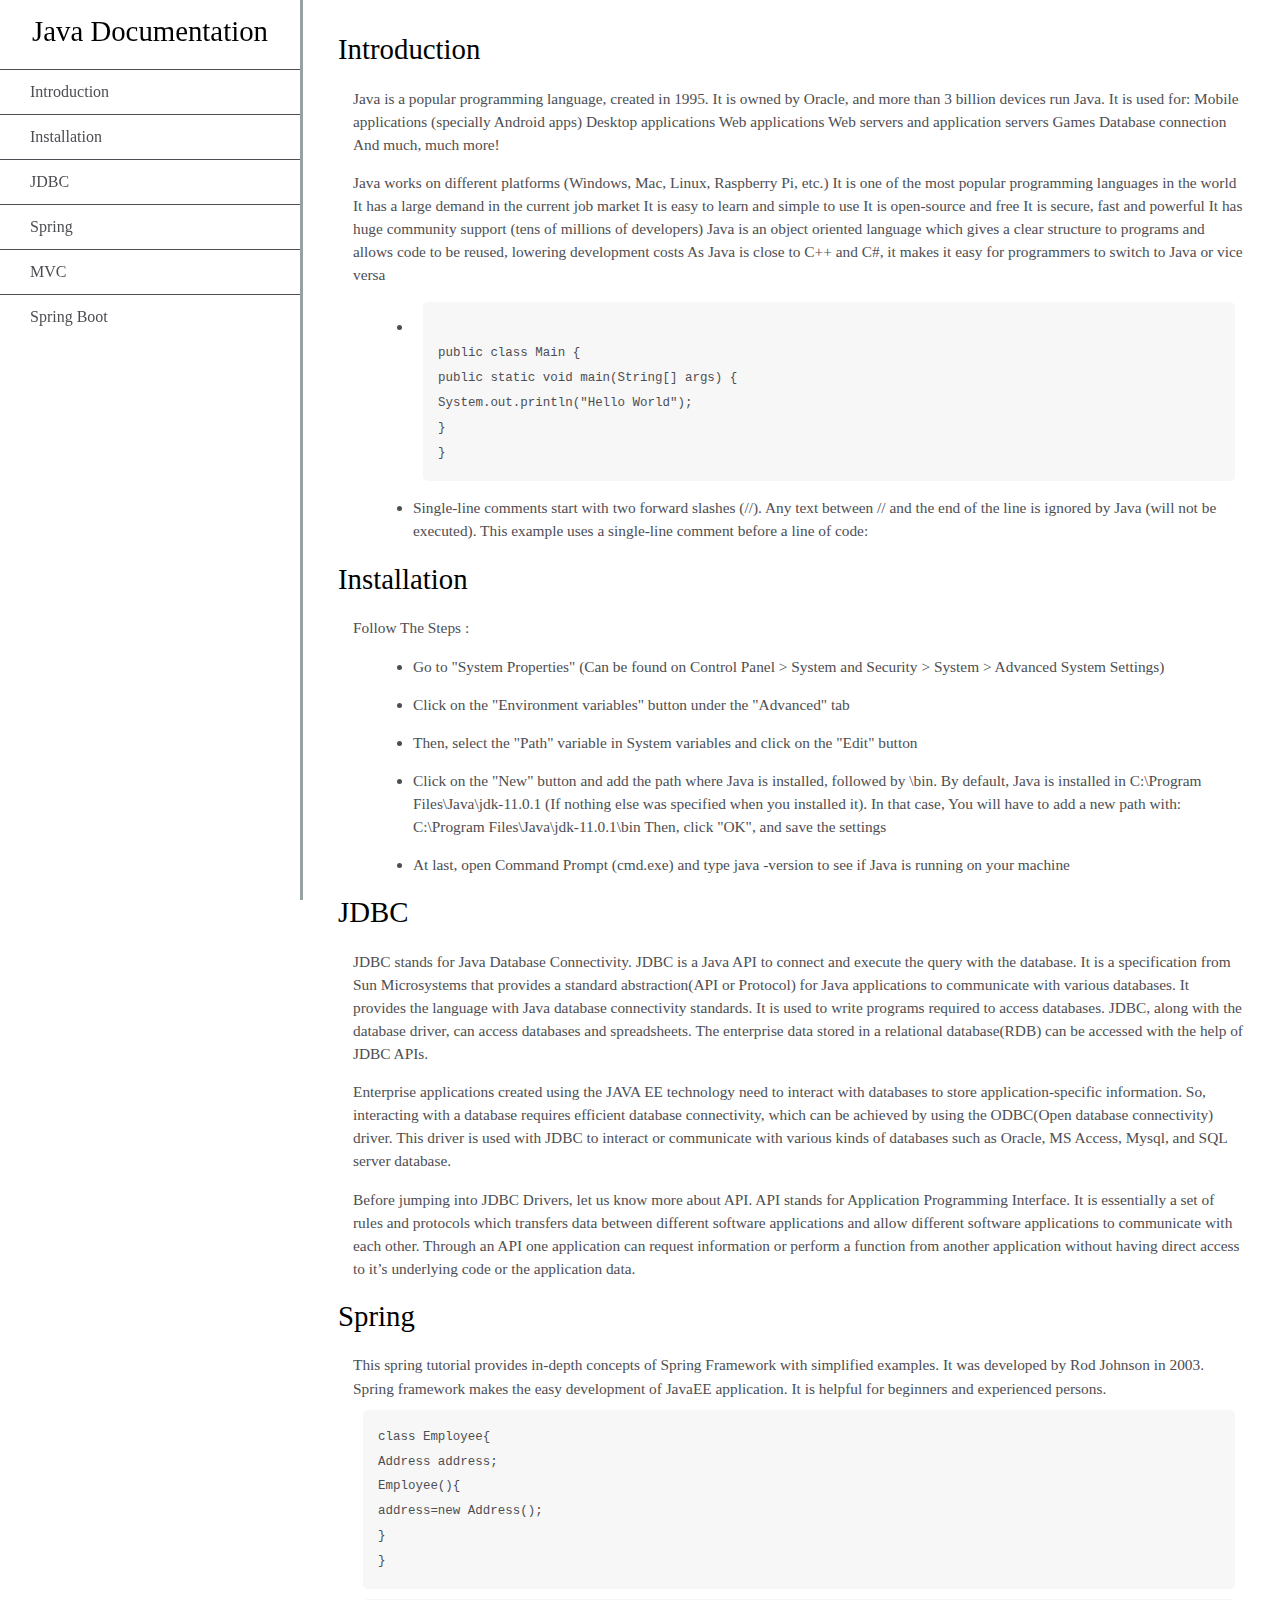
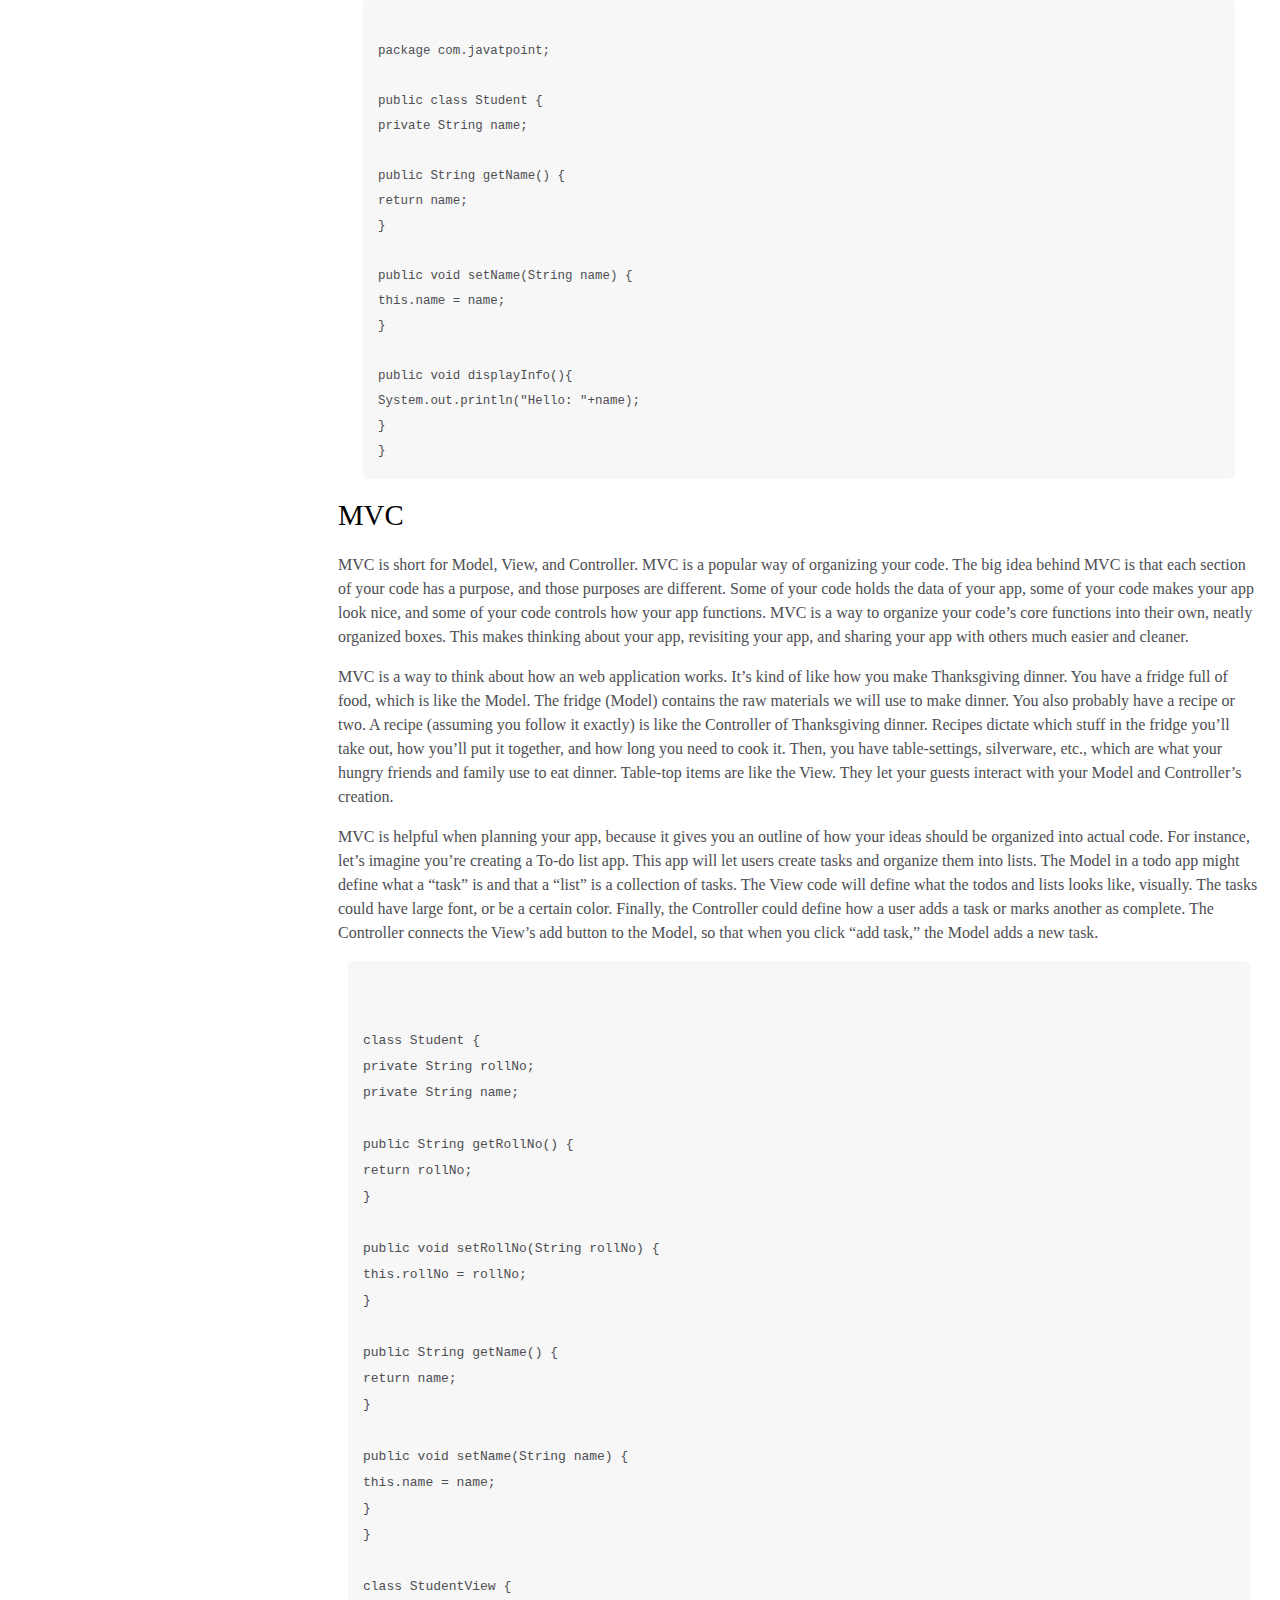
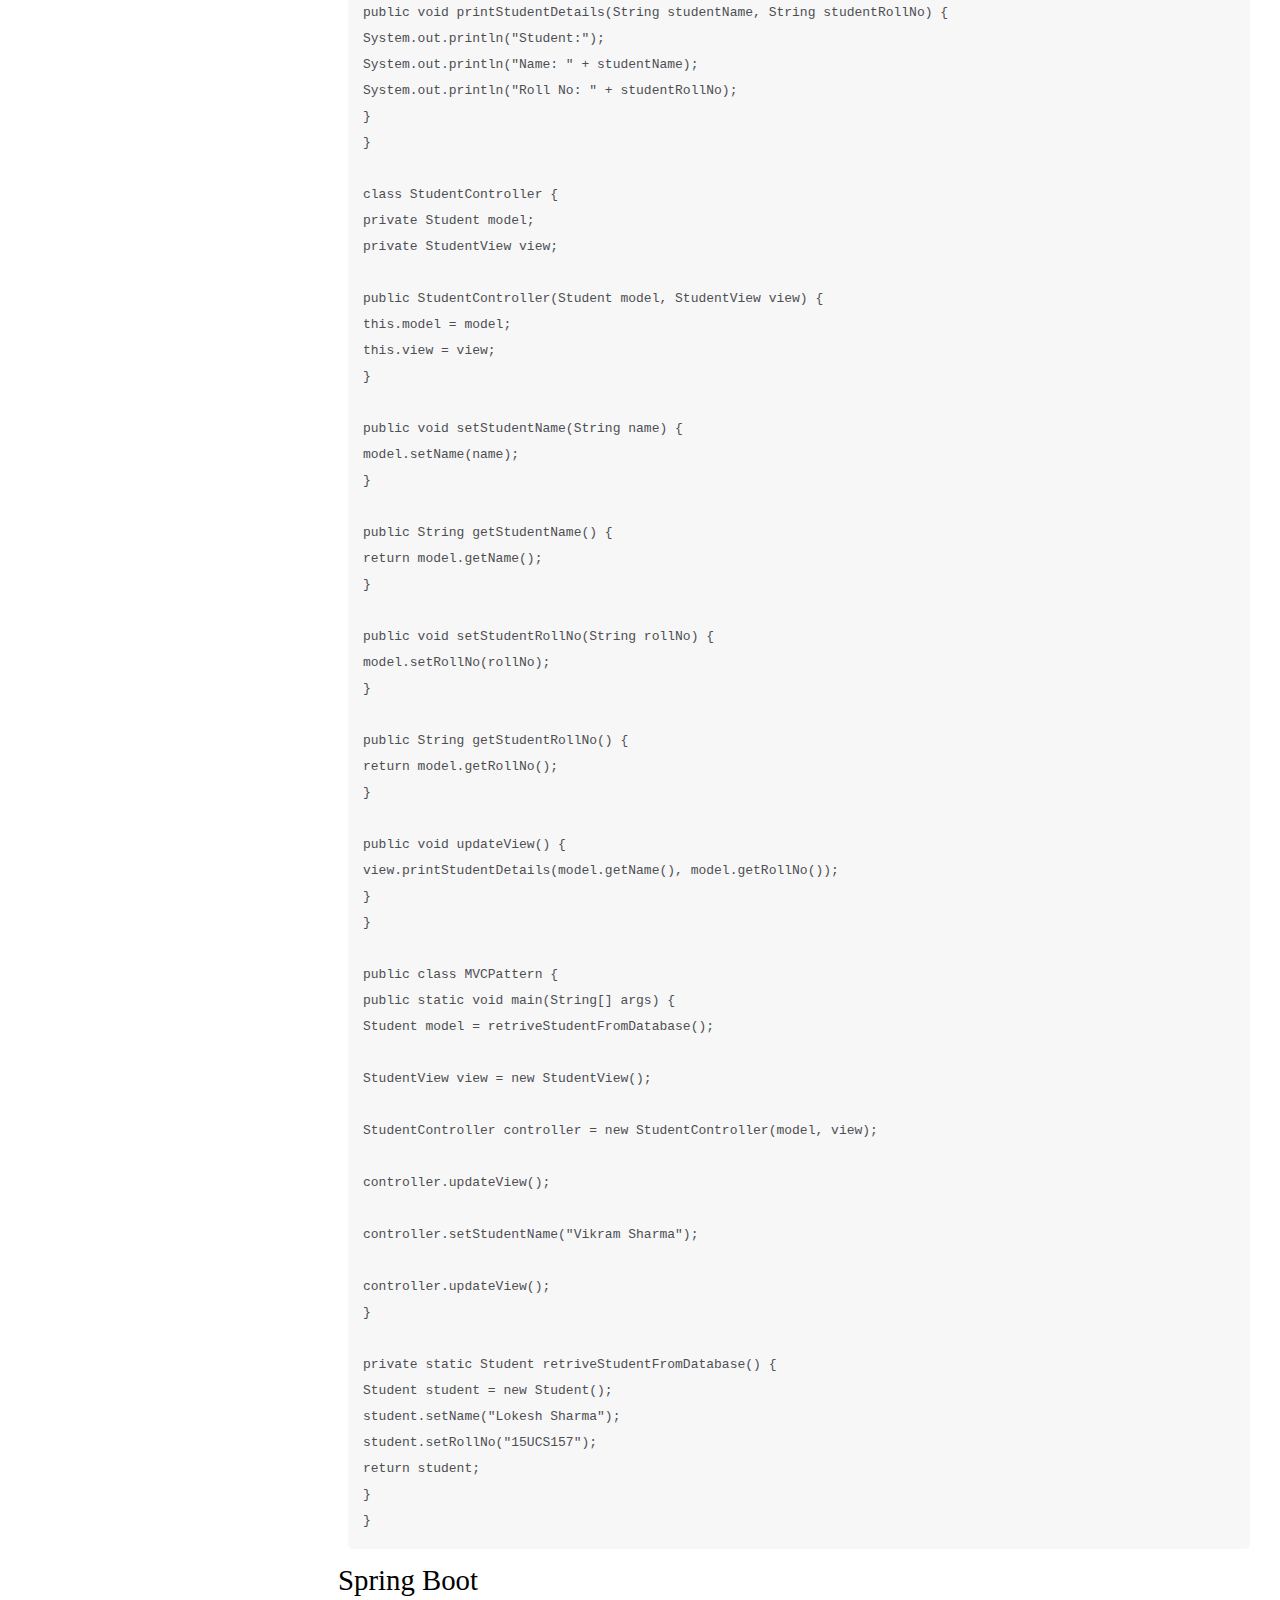
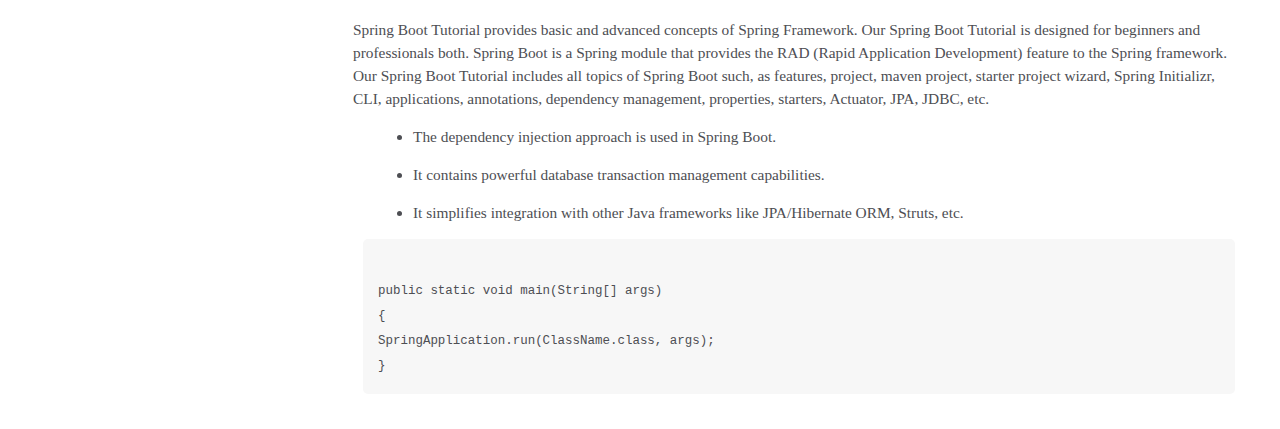
<file: TechnicalDocumentation/index.html>
<!DOCTYPE html>
<html>

<head>
    <link rel="stylesheet" href="styles.css" />
</head>

<body>
    <nav id="navbar">
        <header>Java Documentation</header>
        <ul>
            <li><a class="nav-link" href="#Introduction">Introduction</a></li>
            <li>
                <a class="nav-link" href="#Installation">Installation</a>
            </li>
            <li>
                <a class="nav-link" href="#JDBC">JDBC</a>
            </li>
            <li><a class="nav-link" href="#Spring">Spring</a></li>
            <li><a class="nav-link" href="#MVC">MVC</a></li>
            <li>
                <a class="nav-link" href="#Spring_Boot">Spring Boot</a>
            </li>
        </ul>
    </nav>
    <main id="main-doc">
        <section class="main-section" id="Introduction">
            <header>Introduction</header>
            <article>
                <p>
                    Java is a popular programming language, created in 1995.

                    It is owned by Oracle, and more than 3 billion devices run Java.

                    It is used for:

                    Mobile applications (specially Android apps)
                    Desktop applications
                    Web applications
                    Web servers and application servers
                    Games
                    Database connection
                    And much, much more!
                </p>

                <p>
                    Java works on different platforms (Windows, Mac, Linux, Raspberry Pi, etc.)
                    It is one of the most popular programming languages in the world
                    It has a large demand in the current job market
                    It is easy to learn and simple to use
                    It is open-source and free
                    It is secure, fast and powerful
                    It has huge community support (tens of millions of developers)
                    Java is an object oriented language which gives a clear structure to programs and allows code to be
                    reused, lowering development costs
                    As Java is close to C++ and C#, it makes it easy for programmers to switch to Java or vice versa
                </p>
                <ul>
                    <li><code>
                        public class Main {
                        public static void main(String[] args) {
                        System.out.println("Hello World");
                        }
                        }
                        </code>
                    </li>
                    <li>
                        Single-line comments start with two forward slashes (//).

                        Any text between // and the end of the line is ignored by Java (will not be executed).

                        This example uses a single-line comment before a line of code:
                    </li>
                </ul>
            </article>
        </section>
        <section class="main-section" id="Installation">
            <header>Installation</header>
            <article>
                <p> Follow The Steps : </p>

                <ul>
                    <li>
                        Go to "System Properties" (Can be found on Control Panel > System and Security > System >
                        Advanced System Settings)
                    </li>
                    <li>Click on the "Environment variables" button under the "Advanced" tab</li>
                    <li>
                        Then, select the "Path" variable in System variables and click on the "Edit" button
                    </li>
                    <li>Click on the "New" button and add the path where Java is installed, followed by \bin. By
                        default, Java is installed in C:\Program Files\Java\jdk-11.0.1 (If nothing else was specified
                        when you installed it). In that case, You will have to add a new path with: C:\Program
                        Files\Java\jdk-11.0.1\bin
                        Then, click "OK", and save the settings</li>
                    <li>
                        At last, open Command Prompt (cmd.exe) and type java -version to see if Java is running on your
                        machine
                    </li>
                </ul>
            </article>
        </section>
        <section class="main-section" id="JDBC">
            <header>JDBC</header>
            <article>
                <p>
                    JDBC stands for Java Database Connectivity. JDBC is a Java API to connect and execute the query with
                    the database. It is a specification from Sun Microsystems that provides a standard abstraction(API
                    or Protocol) for Java applications to communicate with various databases. It provides the language
                    with Java database connectivity standards. It is used to write programs required to access
                    databases. JDBC, along with the database driver, can access databases and spreadsheets. The
                    enterprise data stored in a relational database(RDB) can be accessed with the help of JDBC APIs.
                </p>

                <p>
                    Enterprise applications created using the JAVA EE technology need to interact with databases to
                    store application-specific information. So, interacting with a database requires efficient database
                    connectivity, which can be achieved by using the ODBC(Open database connectivity) driver. This
                    driver is used with JDBC to interact or communicate with various kinds of databases such as Oracle,
                    MS Access, Mysql, and SQL server database.
                </p>
                <p>
                    Before jumping into JDBC Drivers, let us know more about API.

                    API stands for Application Programming Interface. It is essentially a set of rules and protocols
                    which transfers data between different software applications and allow different software
                    applications to communicate with each other. Through an API one application can request information
                    or perform a function from another application without having direct access to it’s underlying code
                    or the application data.
                </p>
            </article>
        </section>
        <section class="main-section" id="Spring">
            <header>Spring</header>
            <article>
                This spring tutorial provides in-depth concepts of Spring Framework with simplified examples. It was
                developed by Rod Johnson in 2003. Spring framework makes the easy development of JavaEE application.

                It is helpful for beginners and experienced persons.
                <code>class Employee{  
                    Address address;  
                    Employee(){  
                    address=new Address();  
                    }  
                    }  
          </code>

                <code>
                package com.javatpoint;  
  
public class Student {  
private String name;  
  
public String getName() {  
    return name;  
}  
  
public void setName(String name) {  
    this.name = name;  
}  
  
public void displayInfo(){  
    System.out.println("Hello: "+name);  
}  
}  
               </code>
            </article>
        </section>
        <section class="main-section" id="MVC">
            <header>MVC</header>
            <p>
                MVC is short for Model, View, and Controller. MVC is a popular way of organizing your code. The big idea
                behind MVC is that each section of your code has a purpose, and those purposes are different. Some of
                your code holds the data of your app, some of your code makes your app look nice, and some of your code
                controls how your app functions.

                MVC is a way to organize your code’s core functions into their own, neatly organized boxes. This makes
                thinking about your app, revisiting your app, and sharing your app with others much easier and cleaner.
            </p>
            <p>
                MVC is a way to think about how an web application works.

                It’s kind of like how you make Thanksgiving dinner. You have a fridge full of food, which is like the
                Model. The fridge (Model) contains the raw materials we will use to make dinner.

                You also probably have a recipe or two. A recipe (assuming you follow it exactly) is like the Controller
                of Thanksgiving dinner. Recipes dictate which stuff in the fridge you’ll take out, how you’ll put it
                together, and how long you need to cook it.

                Then, you have table-settings, silverware, etc., which are what your hungry friends and family use to
                eat dinner. Table-top items are like the View. They let your guests interact with your Model and
                Controller’s creation.
            </p>
            <p>
                MVC is helpful when planning your app, because it gives you an outline of how your ideas should be
                organized into actual code.

                For instance, let’s imagine you’re creating a To-do list app. This app will let users create tasks and
                organize them into lists.

                The Model in a todo app might define what a “task” is and that a “list” is a collection of tasks.

                The View code will define what the todos and lists looks like, visually. The tasks could have large
                font, or be a certain color.

                Finally, the Controller could define how a user adds a task or marks another as complete. The Controller
                connects the View’s add button to the Model, so that when you click “add task,” the Model adds a new
                task.
            </p>
            <Code>

                class Student {
                    private String rollNo;
                    private String name;
                 
                    public String getRollNo() {
                        return rollNo;
                    }
                 
                    public void setRollNo(String rollNo) {
                        this.rollNo = rollNo;
                    }
                 
                    public String getName() {
                        return name;
                    }
                 
                    public void setName(String name) {
                        this.name = name;
                    }
                }
                 
                class StudentView {
                    public void printStudentDetails(String studentName, String studentRollNo) {
                        System.out.println("Student:");
                        System.out.println("Name: " + studentName);
                        System.out.println("Roll No: " + studentRollNo);
                    }
                }
                 
                class StudentController {
                    private Student model;
                    private StudentView view;
                 
                    public StudentController(Student model, StudentView view) {
                        this.model = model;
                        this.view = view;
                    }
                 
                    public void setStudentName(String name) {
                        model.setName(name);
                    }
                 
                    public String getStudentName() {
                        return model.getName();
                    }
                 
                    public void setStudentRollNo(String rollNo) {
                        model.setRollNo(rollNo);
                    }
                 
                    public String getStudentRollNo() {
                        return model.getRollNo();
                    }
                 
                    public void updateView() {
                        view.printStudentDetails(model.getName(), model.getRollNo());
                    }
                }
                 
                public class MVCPattern {
                    public static void main(String[] args) {
                        Student model = retriveStudentFromDatabase();
                 
                        StudentView view = new StudentView();
                 
                        StudentController controller = new StudentController(model, view);
                 
                        controller.updateView();
                 
                        controller.setStudentName("Vikram Sharma");
                 
                        controller.updateView();
                    }
                 
                    private static Student retriveStudentFromDatabase() {
                        Student student = new Student();
                        student.setName("Lokesh Sharma");
                        student.setRollNo("15UCS157");
                        return student;
                    }
                }</Code>
        </section>
        <section class="main-section" id="Spring_Boot">
            <header>Spring Boot</header>
            <article>
                <p> Spring Boot Tutorial provides basic and advanced concepts of Spring Framework. Our Spring Boot
                    Tutorial is designed for beginners and professionals both.

                    Spring Boot is a Spring module that provides the RAD (Rapid Application Development) feature to the
                    Spring framework.

                    Our Spring Boot Tutorial includes all topics of Spring Boot such, as features, project, maven
                    project, starter project wizard, Spring Initializr, CLI, applications, annotations, dependency
                    management, properties, starters, Actuator, JPA, JDBC, etc.</p>

                <ul>
                    <li>
                        The dependency injection approach is used in Spring Boot.
                    </li>
                    <li>It contains powerful database transaction management capabilities.</li>
                    <li>
                        It simplifies integration with other Java frameworks like JPA/Hibernate ORM, Struts, etc.
                    </li>
                </ul>
                <Code>
                    public static void main(String[] args)  
{    
SpringApplication.run(ClassName.class, args);    
}  
                </Code>
            </article>
        </section>

    </main>
</body>

</html>
</file>
<file: TechnicalDocumentation/styles.css>
html,
body {
  min-width: 290px;
  color: #4d4e53;
  line-height: 1.5;
}

#navbar {
  position: fixed;
  min-width: 290px;
  top: 0px;
  left: 0px;
  width: 300px;
  height: 100%;
  border-right: solid;
  border-color: rgba(0, 22, 22, 0.4);
}

header {
  color: black;
  margin: 10px;
  text-align: center;
  font-size: 1.8em;
  font-weight: thin;
}

#main-doc header {
  text-align: left;
  margin: 0px;
}

#navbar ul {
  height: 88%;
  padding: 0;
  overflow-y: auto;
  overflow-x: hidden;
}

#navbar li {
  color: #4d4e53;
  border-top: 1px solid;
  list-style: none;
  position: relative;
  width: 100%;
}

#navbar a {
  display: block;
  padding: 10px 30px;
  color: #4d4e53;
  text-decoration: none;
  cursor: pointer;
}

#main-doc {
  position: absolute;
  margin-left: 310px;
  padding: 20px;
  margin-bottom: 110px;
}

section article {
  color: #4d4e53;
  margin: 15px;
  font-size: 0.96em;
}

section li {
  margin: 15px 0px 0px 20px;
}

code {
  display: block;
  text-align: left;
  white-space: pre-line;
  position: relative;
  word-break: normal;
  word-wrap: normal;
  line-height: 2;
  background-color: #f7f7f7;
  padding: 15px;
  margin: 10px;
  border-radius: 5px;
}

@media only screen and (max-width: 815px) {
  /* For mobile phones: */
  #navbar ul {
    border: 1px solid;
    height: 207px;
  }

  #navbar {
    background-color: white;
    position: absolute;
    top: 0;
    padding: 0;
    margin: 0;
    width: 100%;
    max-height: 275px;
    border: none;
    z-index: 1;
    border-bottom: 2px solid;
  }

  #main-doc {
    position: relative;
    margin-left: 0px;
    margin-top: 270px;
  }
}

@media only screen and (max-width: 400px) {
  #main-doc {
    margin-left: -10px;
  }

  code {
    margin-left: -20px;
    width: 100%;
    padding: 15px;
    padding-left: 10px;
    padding-right: 45px;
    min-width: 233px;
  }
}
</file>
